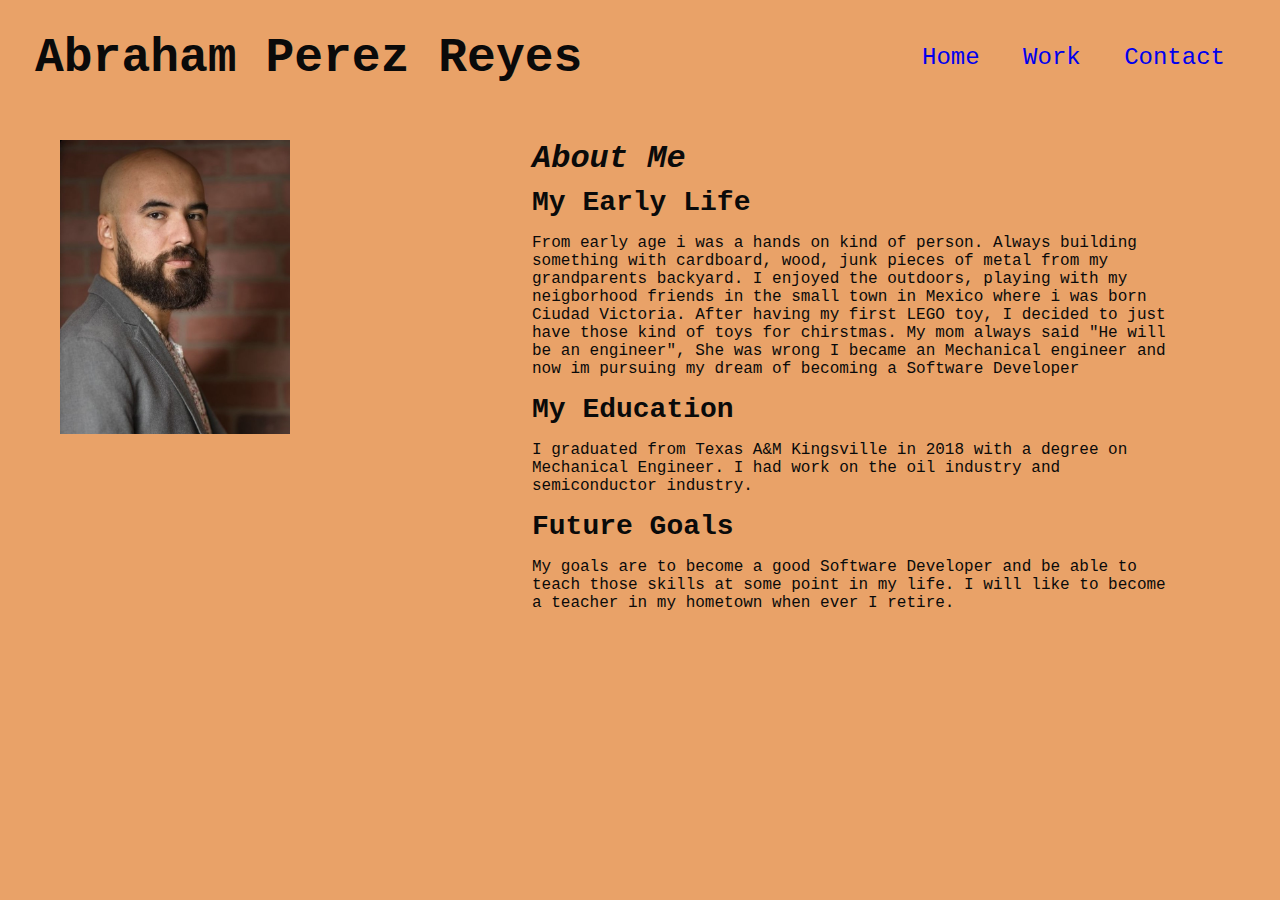
<file: index.html>
<!DOCTYPE html
<html lang = "en-us">

<head>
    <meta charset="UTF-8" />
    <link rel="stylesheet" href="./assets/style.css">
    <title>Abraham</title>
</head>

<body>
    <!-- header/navigation -->
    <header>
        <h1>
            Abraham Perez Reyes
        </h1>
        <nav>
            <ul>
                <li>
                    <a href="/index.html">Home </a>
                </li>
                <li>
                    <a href="./work.html">Work </a>
                </li>
                <li>
                    <a href="./contact.html">Contact </a></li>
            </ul>
        </nav>
    </header>
    
    <div class="home">
        <!-- images section -->
        <section class="images">
            <img src="./assets/img/profilepic.jpg" alt="Profile Picture" id="pp"/>
           
        </section>

        <!-- about me section -->
        <section class="about">
            <h2>About Me</h2>
            <article class="early">
                <h3> My Early Life </h3>
                <p>From early age i was a hands on kind of person. Always building something with cardboard, wood, junk pieces of metal from my grandparents backyard.
                    I enjoyed the outdoors, playing with my neigborhood friends in the small town in Mexico where i was born Ciudad Victoria. After having my first LEGO toy,
                    I decided to just have those kind of toys for chirstmas. My mom always said "He will be an engineer", She was wrong I became an Mechanical engineer and
                    now im pursuing my dream of becoming a Software Developer
                </p>
            </article>
            <article class="education">
                <h3>My Education</h3>
                <p>I graduated from Texas A&M Kingsville in 2018 with a degree on Mechanical Engineer. I had work on the oil industry and semiconductor industry.</p>
            </article>
            <article class="future">
                <h3>Future Goals</h3>
                <p>My goals are to become a good Software Developer and be able to teach those skills at some point in my life. I will like to become a teacher in my hometown when ever I retire.</p>
            </article>
        </section>
    </div>
</body>
</file>
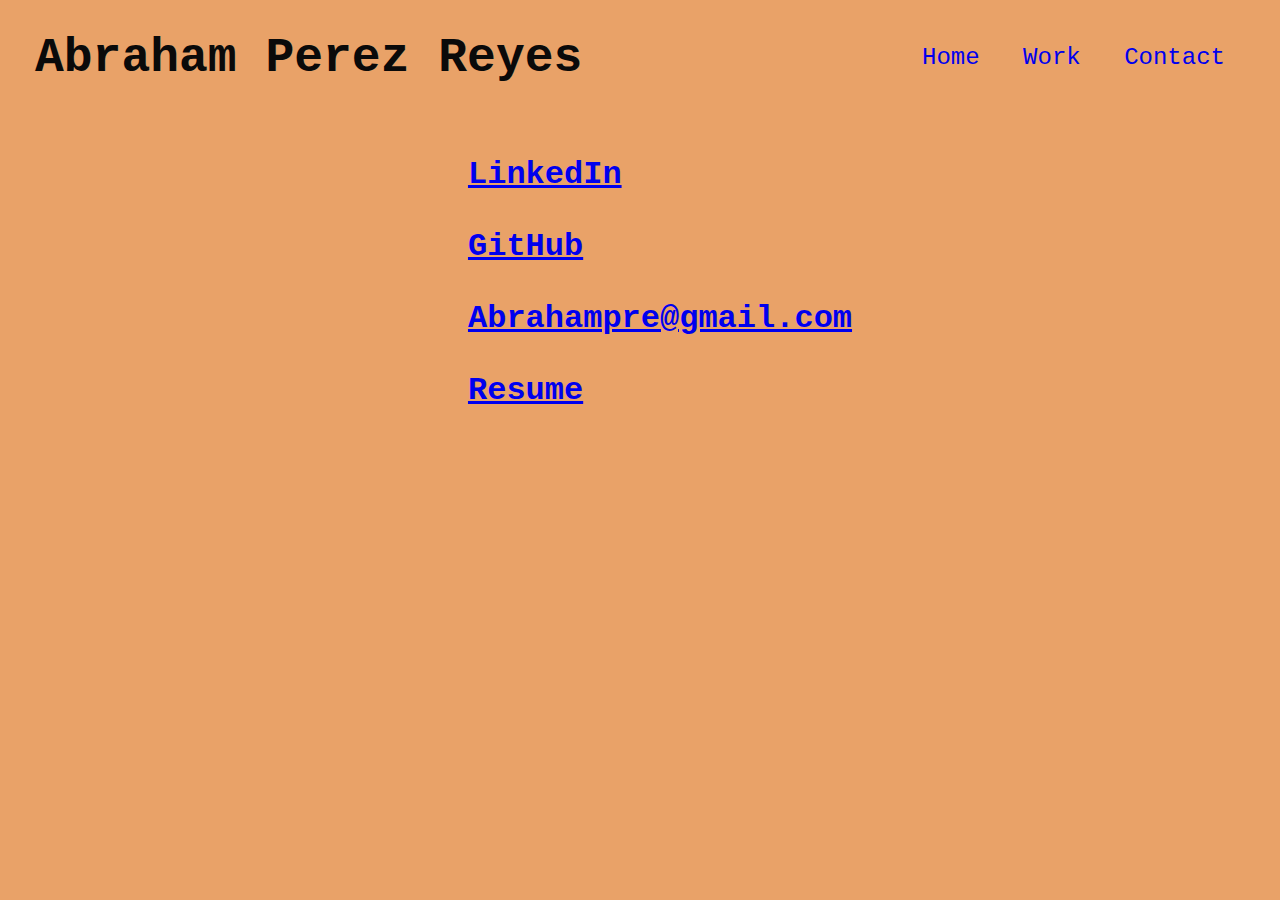
<file: contact.html>
<!DOCTYPE html
<html lang = "en-us">

<head>
    <meta charset="UTF-8" />
    <link rel="stylesheet" href="./assets/style.css">
    <title>Abraham Perez Reyes</title>
</head>

<body>
    <!-- header/navigation -->
    <header>
        <h1>
            Abraham Perez Reyes
        </h1>
        <nav>
            <ul>
                <li>
                    <a href="./index.html">Home</a>
                </li>
                <li>
                    <a href="./work.html">Work</a>
                </li>
                <li>
                    <a href="./contact.html">Contact</a></li>
            </ul>
        </nav>
    </header>

    <body>
        <section class="contact">
            <!-- list of ways to contact -->
            <ul>
                <li>
                    <a href="https://www.linkedin.com/in/abraham-perez-reyes-1010b882/"><h2>LinkedIn</h2></a>
                </li>
    
                <li>
                    <a href="https://github.com/abrahampre"><h2>GitHub</h2></a>
                </li>

                <li>
                    <a href="mailto:abrahampre@gmail.com"><h2>Abrahampre@gmail.com</h2></a>
                </li>
                
                <li>
                    <a href="./assets/Resume 2021.pdf"><h2>Resume</h2></a>
                </li>
            </ul>
        </section>
    </body>
</file>
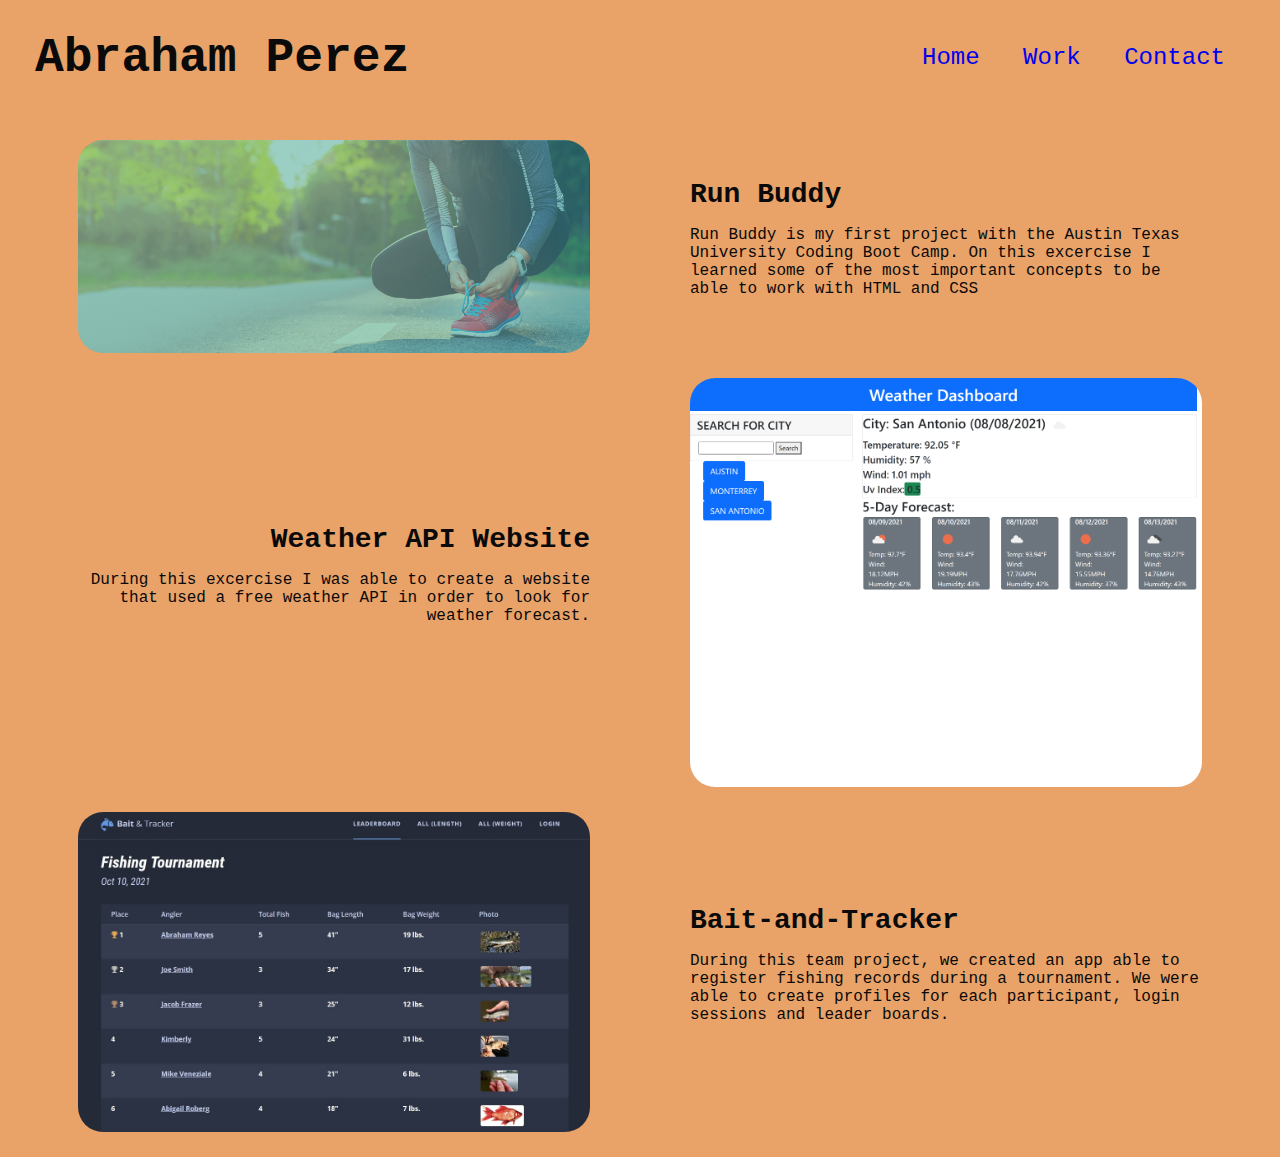
<file: work.html>
<!DOCTYPE html
<html lang = "en-us">

<head>
    <meta charset="UTF-8" />
    <link rel="stylesheet" href="./assets/style.css">
    <title>Abraham Perez</title>
</head>

<body>
    <!-- header/navigation -->
    <header>
        <h1>
            Abraham Perez 
        </h1>
        <nav>
            <ul>
                <li>
                    <a href="./index.html">Home</a>
                </li>
                <li>
                    <a href="./work.html">Work</a>
                </li>
                <li>
                    <a href="./contact.html">Contact</a></li>
            </ul>
        </nav>
    </header>

    <body>
        <section class="samples">
            <!-- Run Buddy work sample -->
            <article class="sample">
                <div class="left">
                    <a href="https://github.com/abrahampre/run-buddy.git">
                     <img src="./assets/img/hero-bg.jpg" alt="Run Buddy Webpage" class="ref-image">
                    </a>
                </div>
                <div class="description right">
                    <h3>Run Buddy</h3>
                    <p>Run Buddy is my first project with the Austin Texas University Coding Boot Camp. On this excercise I learned some of the most important concepts to be able to work with HTML and CSS </p>
                </div>
            </article>
            <!-- work sample 2 -->
            <article class="sample" id="flip">
                <div class="description left">
                    <h3>Weather API Website</h3>
                    <p>During this excercise I was able to create a website that used a free weather API in order to look for weather forecast.</p>
                </div>
                <div class="right">
                    <a href="https://abrahampre.github.io/weather-report-using-api/">
                        <img src="./assets/img/weather.png" alt="Weather API website screenshot" class="ref-image">
                    </a>
                </div>
            </article>
            <!-- work sample 3 -->
            <article class="sample">
                <div class="left">
                    <a href="https://boiling-hamlet-94098.herokuapp.com/">
                        <img src="./assets/img/fishing.jpg" alt="Bait and tracker screenshot" class="ref-image">
                    </a>
                </div>
                <div class="description right">
                    <h3>Bait-and-Tracker</h3>
                    <p>During this team project, we created an app able to register fishing records during a tournament. We were able to create profiles for each participant, login sessions and leader boards.</p>
                </div>
            </article>
        </section>
    </body>
</file>
<file: assets/style.css>
:root {
    --background-color: #e9a268;
    --primary-color: #0a0a0a;
}

/* HEADER STYLES */

header {
    padding: 20px 35px;
    background-image: linear-gradient(var(--secondary-color),var(--background-color));
    color: var(--primary-color);
    display: flex;
    flex-wrap: wrap;
    justify-content: space-between;
    align-items: center;
    margin-bottom: 25px;
}

header h1 {
    font-size: 48px;
    font-weight: bold;
    margin: 0;
}

header nav {
    width: 30%;
}

header a {
    text-decoration: none;
}

header nav ul {
    display: flex;
    flex-wrap: wrap;
    justify-content: space-between;
    list-style: none;
    margin-right: 20px;
    font-size: 24px;
}

/* HEADER STYLES END */

/* MAIN BODY STYLES */
body {
    background-color: var(--background-color);
    color: var(--primary-color);
    font-family: 'Courier New', Courier, monospace;
    margin: 0;
}

/* HOME PAGE BODY STYLES */
.home {
    display: flex;
    flex-wrap: wrap;
    align-items: flex-start;
}

.images {
    display: flex;
    flex-wrap: wrap;
    width: 40%;
    margin-left: 20px;
}

.images img {
    display: flex;
    flex-wrap: wrap;
    width: 45%;
    padding-left: 40px;
    padding-right: 5px;
    padding-bottom: 5px;
}

.about {
    display: flex;
    flex-wrap: wrap;
    width: 50%;
    align-items: space-around;
}

h2 {
    font-size: 32px;
    margin: 0;
    padding-bottom: 10px;
    font-style: italic;
    
}

h3 {
    font-size: 28px;
    margin: 0;
}

.early, .education, .future p {
    margin-bottom: 0;

}

/* WORK PAGE STYLES */

.sample {
    padding-bottom: 25px;
    display: flex;
    flex-wrap: wrap;
    justify-content: center;
    align-items: center;
    width: 100%;
}

section article div {
    display: flex;
    flex-wrap: wrap;
    width: 40%;
}

.ref-image {
    width: 100%;
    border-radius: 25px;
} 

.right {
    padding-left: 50px;
    justify-content: flex-start;
}

.left {
    padding-right: 50px;
    justify-content: flex-end;
}

.description.left {
    text-align: right;
}

/* CONTACT PAGE STYLES */

li h2 {
    font-style: normal;
}

.contact {
    display: flex;
    flex-wrap: wrap;
    justify-content: center;
    align-items: center;
}

.contact ul li{
    display: flex;
    flex-wrap: wrap;
    list-style: none;
    padding-bottom: 25px;
    width: 100%;
}

#mail {
    border-radius: 100%;
}

/* Media queries to adapt to smaller screen sizes */

@media screen and (max-width: 980px) {
    /* home page */
    .images {
        flex-direction: column;
    }

    .images img {
        width: 90%;
        justify-content: center;
        padding-top: 5px;
    }

    /* work page */
    #flip {
        flex-direction: column-reverse;
    }

    #flip p {
        text-align: center;
    }

    .right, .left {
        width: 75%;
        justify-content: center;
        padding: 0px;
        text-align: center;
    }
}

@media screen and (max-width: 768px) {
    /* home page */
    .home {
        flex-direction: column-reverse;
    }

    .about {
        margin: 10px;
        width: 95%;
        text-align: center;
    }

    .about article {
        padding-top: 10px;
    }

    .images {
        width: 100%;
        align-items: center;
        padding-top: 10px;
        margin-left: 0px;
    }

    .images img {
        width: 75%;
    }

    /* work page */
    .right, .left {
        width: 85%;
    }
}
    

@media screen and (max-width: 575px) {
    /* home page */
    .images img {
        width: 100%;
        padding-top: 5px;
        margin-left: 5px;
        margin-right: 5px;
    }

    /* work page */
    .right, .left {
        width: 95%;
    }
}
</file>
